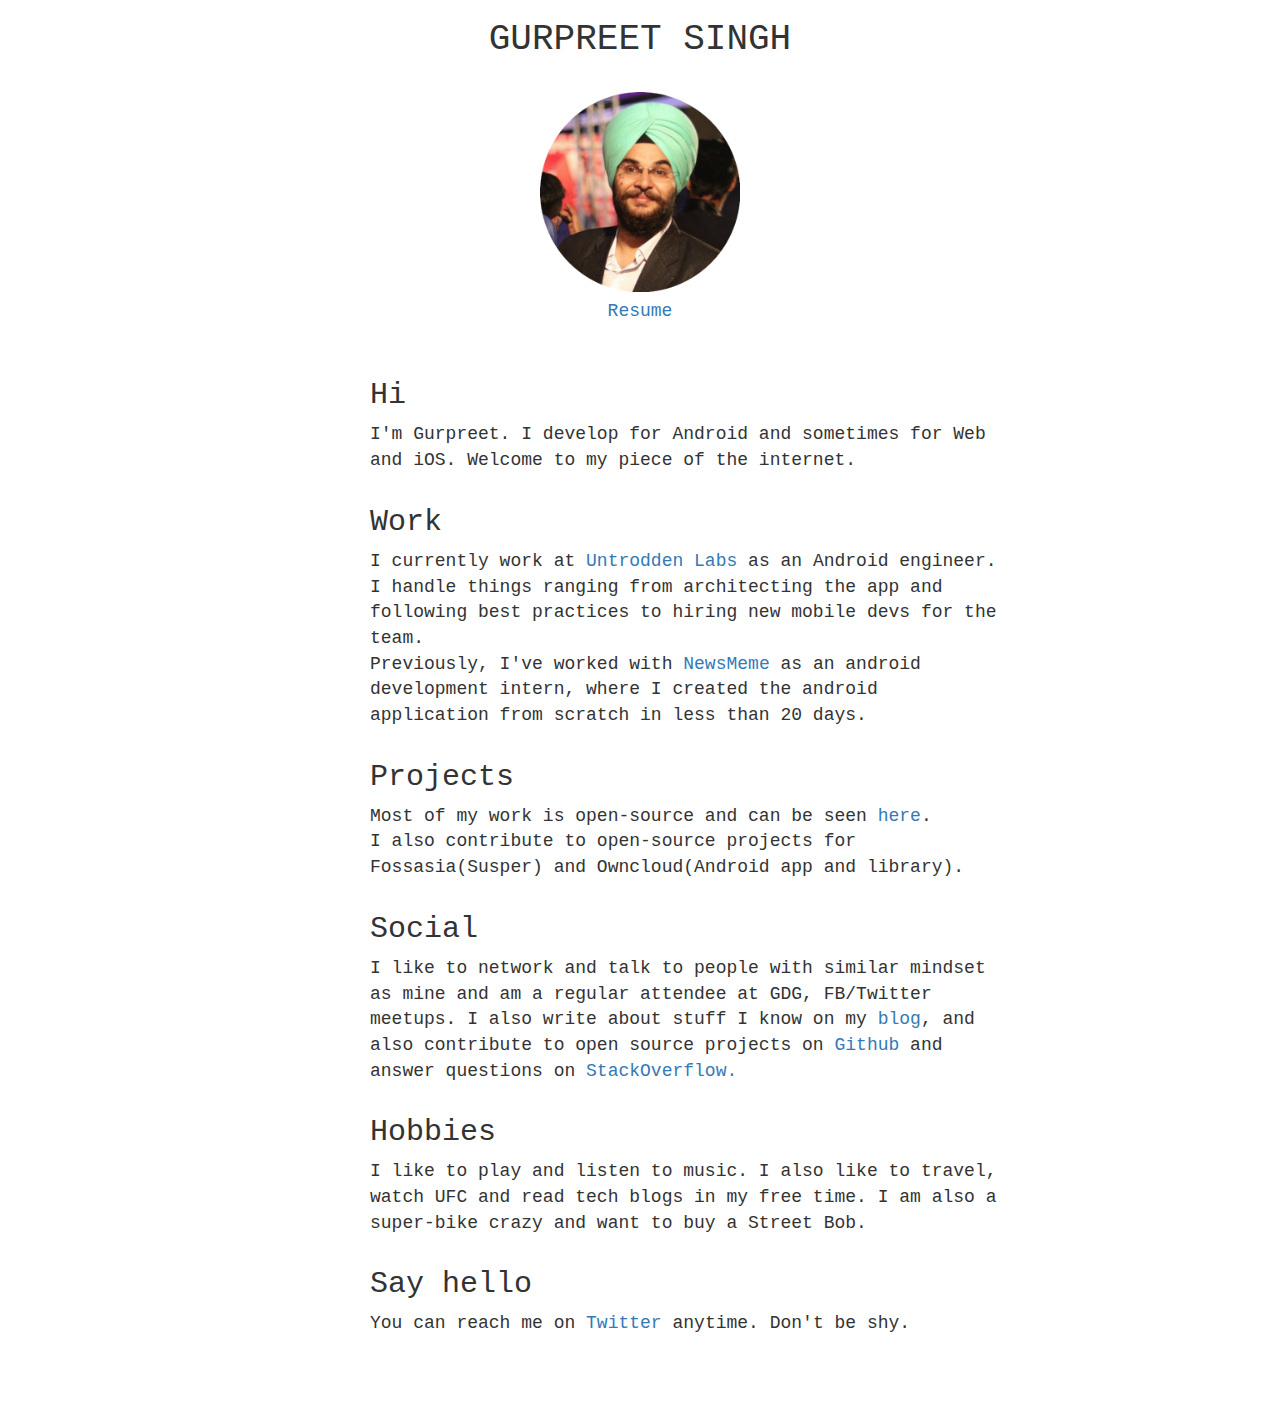
<file: index.htm>
<!DOCTYPE html>
<!-- saved from url=(0023)https://anupcowkur.com/ -->
<html lang="en">
<style type="text/css" id="night-mode-pro-style"></style>
<link type="text/css" rel="stylesheet" id="night-mode-pro-link">
<head>
    <meta http-equiv="Content-Type" content="text/html; charset=UTF-8">

    <meta http-equiv="X-UA-Compatible" content="IE=edge">
    <meta name="viewport" content="width=device-width, initial-scale=1">
    <!-- The above 3 meta tags *must* come first in the head; any other head content must come *after* these tags -->
    <title>Gurpreet Singh</title>

    <!-- jQuery (necessary for Bootstrap's JavaScript plugins) -->
    <script src="./jquery-3.1.0.min.js"
            integrity="sha256-cCueBR6CsyA4/9szpPfrX3s49M9vUU5BgtiJj06wt/s="
            crossorigin="anonymous"></script>

    <!-- Bootstrap -->
    <link rel="stylesheet" href="./bootstrap.min.css"
          integrity="sha384-BVYiiSIFeK1dGmJRAkycuHAHRg32OmUcww7on3RYdg4Va+PmSTsz/K68vbdEjh4u"
          crossorigin="anonymous">

    <!-- Fonts -->
    <link href="./css" rel="stylesheet">

    <!-- stylesheet -->
    <link href="./styles.css" rel="stylesheet">
</head>

<body>
<div class="container margin-bottom-80">
    <h1 class="text-center margin-32">GURPREET SINGH</h1>

    <img width="200" src="./gurpreet_pic_circle.png" class="center-block margin-top-32">

    <h4 align="center"><a href="https://goo.gl/V8H3ta" target="_blank">Resume</a></h4>

    <div class="col-sm-offset-3 col-sm-7 margin-top-16">

        <h2>Hi</h2>
        <p>
            I'm Gurpreet. I develop for Android and sometimes for Web and iOS. Welcome to my piece of the internet.
        </p>

        <h2>Work</h2>
        <p>
            I currently work at <a href="https://www.untroddenlabs.com" target="_blank">Untrodden Labs</a> as an Android
            engineer.
            I handle things ranging from architecting the app and following best practices to hiring new mobile devs for
            the team.
            <br>
            Previously, I've worked with <a href="https://play.google.com/store/apps/details?id=in.newsmeme&amp;hl=en"
                                            target="_blank">NewsMeme</a>
            as an android development intern, where I created the android application from scratch in less than 20 days.
            <br>
        </p>

        <h2>Projects</h2>
        <p>
            Most of my work is open-source and can be seen <a href="https://github.com/gurpreetsk95" target="_blank">here</a>.
            <br>
            I also contribute to open-source projects for Fossasia(Susper) and Owncloud(Android app and library).
        </p>

        <h2>Social</h2>
        <p>
            I like to network and talk to people with similar mindset as mine and am a regular attendee at GDG,
            FB/Twitter meetups.
            I also write about stuff I know on my <a href="https://medium.com/@gurpreetsk" target="_blank">blog</a>, and
            also contribute to open source projects on <a href="https://github.com/GurpreetSK95"
                                                          target="_blank">Github</a> and answer questions on <a
                href="https://stackoverflow.com/users/4672392/gurpreetsk95" target="_blank">StackOverflow.</a>
        </p>

        <h2>Hobbies</h2>
        <p>
            I like to play and listen to music. I also like to travel, watch UFC and read tech blogs in my free time.
            I am also a super-bike crazy and want to buy a Street Bob.
        </p>

        <h2>Say hello</h2>
        <p>
            You can reach me on <a href="https://twitter.com/GurpreetK95" target="_blank">Twitter</a> anytime. Don't be
            shy.
        </p>
    </div>
</div>

</body>
</html>
</file>
<file: styles.css>
body {
    font-family: 'Inconsolata', monospace;
}

h2 {
    margin-top: 32px;
}

p {
    font-size: 18px;
}

li {
    font-size: 18px;
}

.margin-top-16 {
    margin-top: 16px;
}

.margin-top-32 {
    margin-top: 32px;
}

.margin-bottom-80 {
    margin-bottom: 80px;
}
</file>
